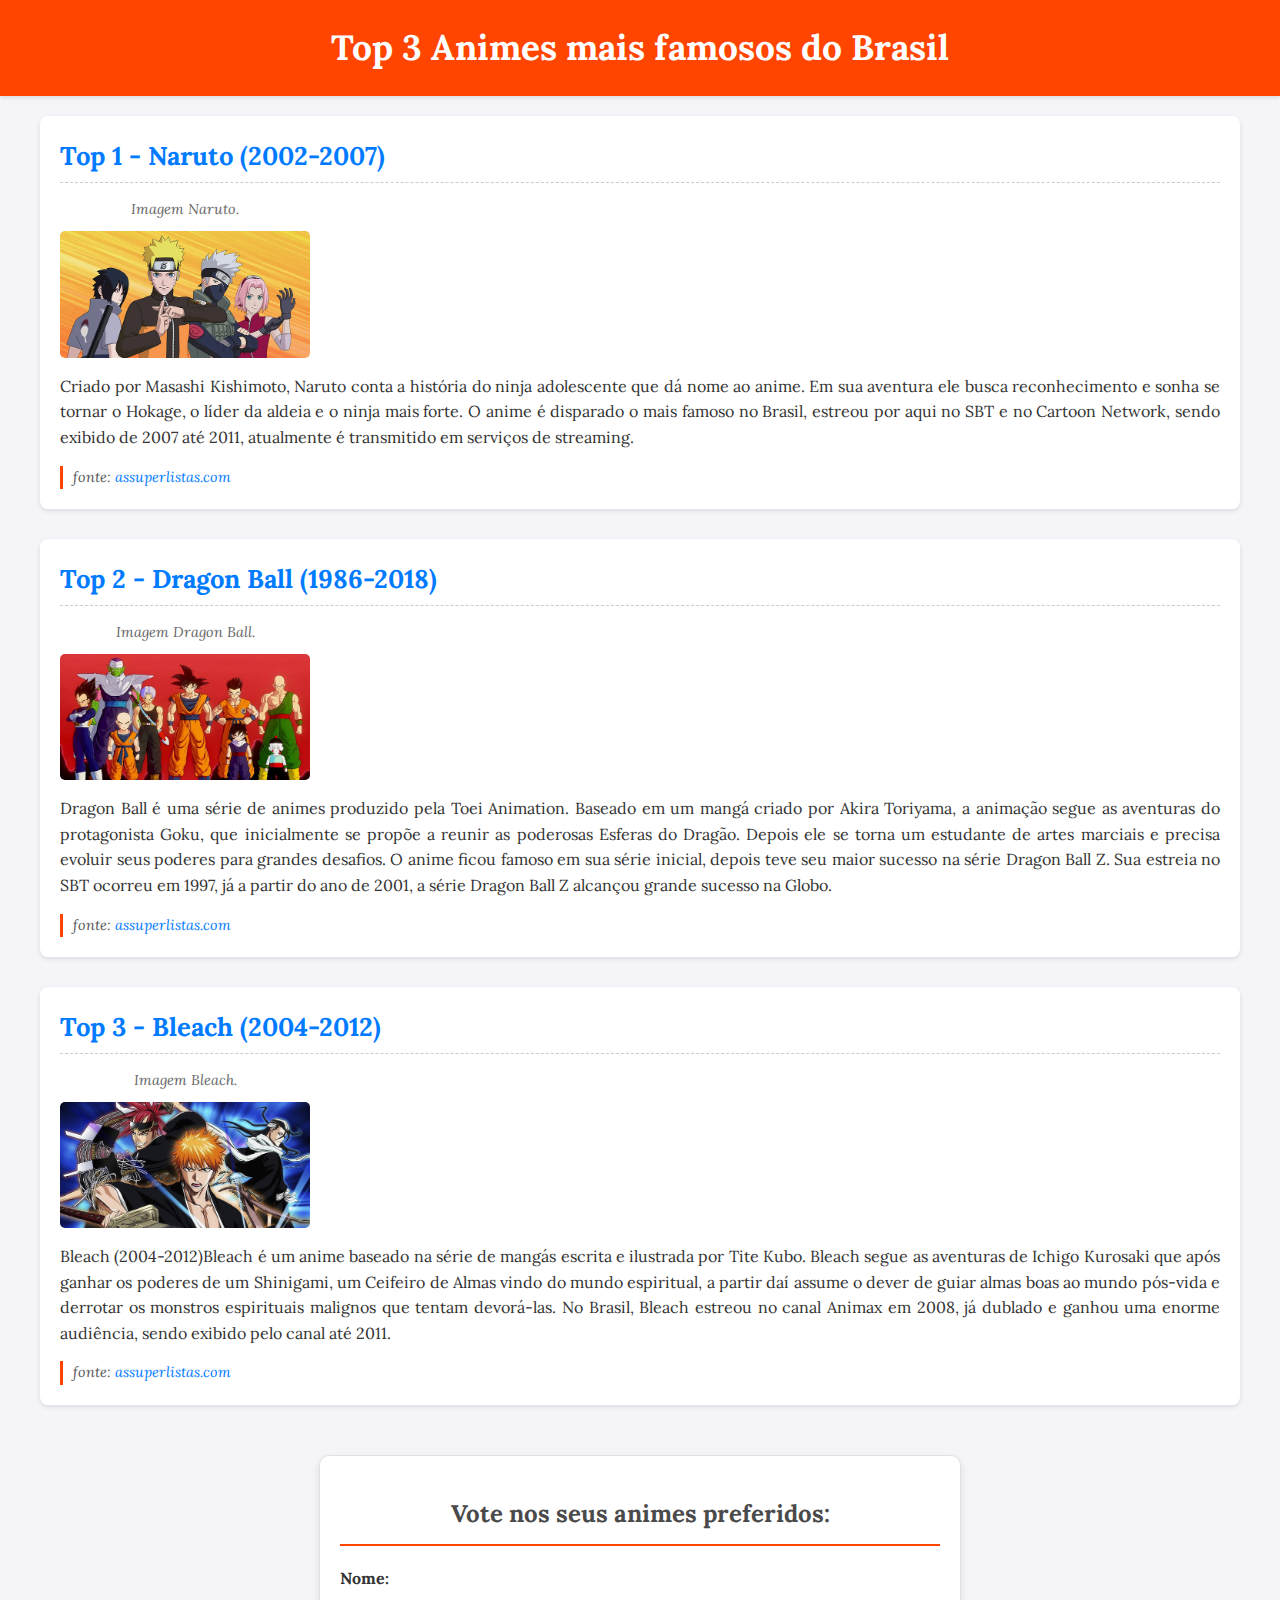
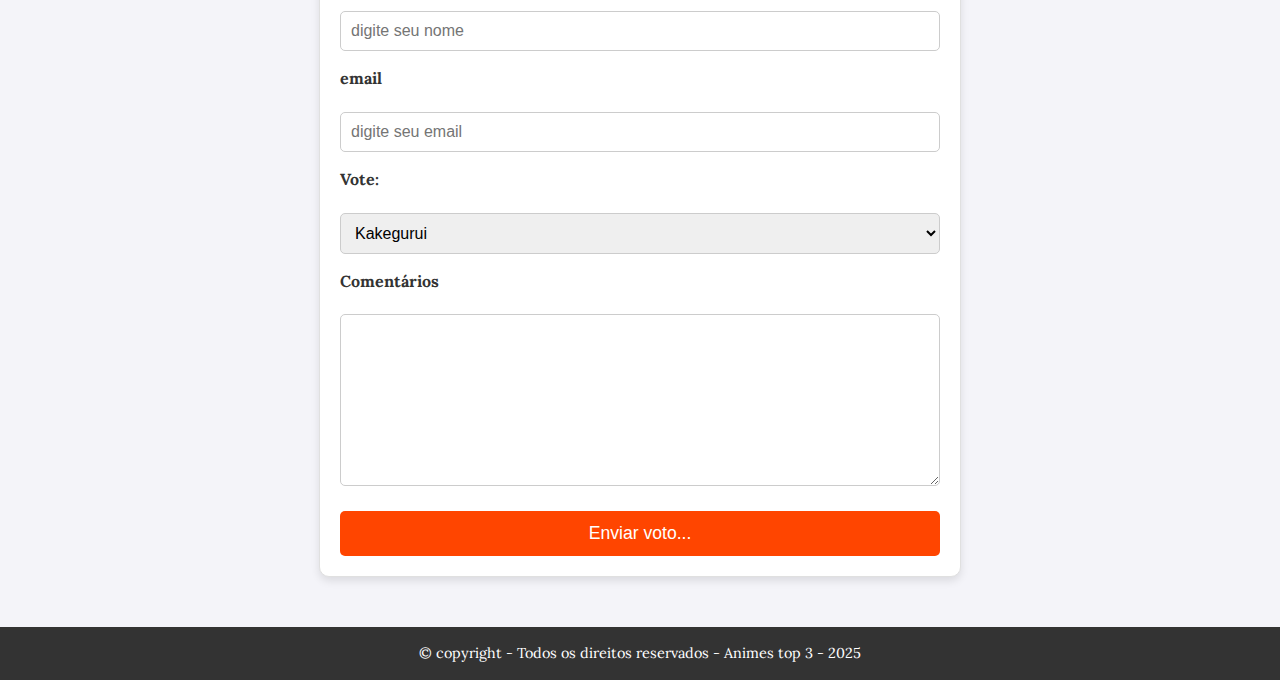
<file: pratica.html>
<!DOCTYPE html>
<html lang="pt-BR">
<head>
    <meta charset="UTF-8">
    <meta name="viewport" content="width=device-width, initial-scale=1.0">
    <link rel="stylesheet" href="css/style.css">
    <title>Meu Portfólio</title>
</head>
<body>
<!-- Cabeçalho -->
    <header>
        <h1>Top 3 Animes mais famosos do Brasil</h1>
    </header>
    <!-- Conteúdo principal -->
    <main>
        <!-- Seção 1 -->
        <section>
          <article>
            <h2>Top 1 - Naruto (2002-2007)</h2>
            <div class="conteudo-flex">
                <figure>
                    <figcaption>Imagem Naruto.</figcaption>
                    <img src="images/naruto.jpg" alt="imagem Naruto">
                </figure>            
                <div class="texto-flex"> 
                    <p>Criado por Masashi Kishimoto, Naruto conta a história do ninja adolescente que dá nome ao anime. Em sua aventura ele busca reconhecimento e sonha se tornar o Hokage, o líder da aldeia e o ninja mais forte. O anime é disparado o mais famoso no Brasil, estreou por aqui no SBT e no Cartoon Network, sendo exibido de 2007 até 2011, atualmente é transmitido em serviços de streaming.</p>
                    <cite>fonte: <a href="https://assuperlistas.com/2025/09/26/animes-famosos-no-brasil/">assuperlistas.com</a></cite>
                </div>
            </div>           
          </article> 
        </section>
        <!-- Seção 2 -->
        <section>
            <article>
                <h2>Top 2 - Dragon Ball (1986-2018)</h2>
                <div class="conteudo-flex">
                    <figure>
                        <figcaption>Imagem Dragon Ball.</figcaption>
                        <img src="images/dragon_ball.jpg" alt="imagem Dragon ball">
                    </figure>
                    <div class="texto-flex">                   
                        <p>Dragon Ball é uma série de animes produzido pela Toei Animation. Baseado em um mangá criado por Akira Toriyama, a animação segue as aventuras do protagonista Goku, que inicialmente se propõe a reunir as poderosas Esferas do Dragão. Depois ele se torna um estudante de artes marciais e precisa evoluir seus poderes para grandes desafios. O anime ficou famoso em sua série inicial, depois teve seu maior sucesso na série Dragon Ball Z. Sua estreia no SBT ocorreu em 1997, já a partir do ano de 2001, a série Dragon Ball Z alcançou grande sucesso na Globo.</p>
                        <cite>fonte: <a href="https://assuperlistas.com/2025/09/26/animes-famosos-no-brasil/">assuperlistas.com</a></cite>
                    </div>
                </div>
            </article>
        </section>
        <!-- Seção 3 -->
        <section>
            <article>
                <h2>Top 3 - Bleach (2004-2012)</h2>
                <div class="conteudo-flex">
                    <figure>
                        <figcaption>Imagem Bleach.</figcaption>
                        <img src="images/bleach.jpg" alt="imagem Bleach">
                    </figure> 
                    <div class="texto-flex"> 
                        <p>Bleach (2004-2012)Bleach é um anime baseado na série de mangás escrita e ilustrada por Tite Kubo. Bleach segue as aventuras de Ichigo Kurosaki que após ganhar os poderes de um Shinigami, um Ceifeiro de Almas vindo do mundo espiritual, a partir daí assume o dever de guiar almas boas ao mundo pós-vida e derrotar os monstros espirituais malignos que tentam devorá-las. No Brasil, Bleach estreou no canal Animax em 2008, já dublado e ganhou uma enorme audiência, sendo exibido pelo canal até 2011.</p>
                        <cite>fonte: <a href="https://assuperlistas.com/2025/09/26/animes-famosos-no-brasil/">assuperlistas.com</a></cite>
                    </div>
                </div>    
            </article>
        </section>
        <section>
            <h2>Vote nos seus animes preferidos: </h2>
            <form action="" method="post">
                <fieldset>
                    <label for="name">Nome:</label>
                    <input type="text" id="name" name="name" placeholder="digite seu nome" required="required">
                    <label for="email">email</label>
                    <input type="email" id="email" name="email" placeholder="digite seu email" required="required">
                    
                    <label for="vote">Vote:</label>
                    <select name="voto" id="voto">
                        <option value="dandadan">Dan Da Dan</option>
                        <option value="ranma">Ranma 1/2</option>
                        <option selected="selected" value="kakegurui">Kakegurui</option>
                    </select>
                    <label for="comentarios">Comentários</label>
                    <textarea name="comentarios" id="comentarios" cols="50" rows="10">
                        

                    </textarea>
                </fieldset>
                <button type="submit">Enviar voto...</button>
            </form>
        </section>
    </main>
    <!-- Rodapé -->
    <footer>
        &copy; copyright - Todos os direitos reservados - Animes top 3 - 2025
    </footer>
    
</body>
</html>
</file>
<file: css/style.css>
@import url('https://fonts.googleapis.com/css2?family=Bitcount+Grid+Single:wght@100..900&display=swap');@import url('https://fonts.googleapis.com/css2?family=Bitcount+Grid+Single:wght@100..900&family=Lora:ital,wght@0,400..700;1,400..700&display=swap');

/* ==================================== */
/* 1. RESET E ESTILOS GERAIS (BODY)     */
/* ==================================== */
body {
    font-family: "Lora", serif;
    font-optical-sizing: auto;
    font-weight: 400;
    font-style: normal;
    margin: 0;
    padding: 0;
    background-color: #f4f4f9; /* Fundo claro para o corpo */
    color: #333;
    line-height: 1.6;
}

/* ==================================== */
/* 2. CABEÇALHO (HEADER) E RODAPÉ (FOOTER) */
/* ==================================== */
header {
    background-color: #ff4500; /* Cor de destaque (Laranja/Vermelho) */
    color: white;
    padding: 20px 0;
    text-align: center;
    box-shadow: 0 2px 4px rgba(0, 0, 0, 0.1);
}

header h1 {
    margin: 0;
    font-size: 2.2em;
}

footer {
    background-color: #333;
    color: white;
    text-align: center;
    padding: 15px 0;
    margin-top: 30px;
    font-size: 0.9em;
}


/* ==================================== */
/* 3. CONTEÚDO PRINCIPAL (MAIN)         */
/* ==================================== */
main {
    max-width: 1200px; /* Largura máxima do conteúdo */
    margin: 20px auto; /* Centraliza o conteúdo principal */
    padding: 0 15px;
}

/* ==================================== */
/* 4. ESTILO DOS ARTIGOS (ANIME TOPS)   */
/* ==================================== */

/* Container de cada artigo */
section:not(:last-child) {
    margin-bottom: 30px;
    padding: 20px;
    background-color: white;
    border-radius: 8px;
    box-shadow: 0 2px 5px rgba(0, 0, 0, 0.1);
}

article {
    
    margin: 0;
    padding: 0; 
}

article h2 {
    color: #007bff; 
    font-size: 1.6em;
    margin-top: 0; /* Garante que ele fique colado no topo do article */
    margin-bottom: 15px; /* Adiciona espaço abaixo do título */
    border-bottom: 1px dashed #ccc;
    padding-bottom: 5px;
}

figure {
    flex-shrink: 0; /* Impede a figura de encolher */
    width: 250px; /* Largura fixa para a área da imagem */
    margin: 0;
    padding: 0;
}

article img {
    width: 100%;
    height: auto;
    border-radius: 5px;
    display: block;
}

figcaption {
    text-align: center;
    font-style: italic;
    font-size: 0.9em;
    color: #666;
    margin-bottom: 10px;
}

article h2 {
    color: #007bff; 
    font-size: 1.6em;
    margin-top: 0; /* Garante que ele fique colado no topo do article */
    margin-bottom: 15px; /* Adiciona espaço abaixo do título */
    border-bottom: 1px dashed #ccc;
    padding-bottom: 5px;
}

article p {
    text-align: justify; /* Justifica o texto do parágrafo */
    margin-bottom: 15px;
}

cite {
    display: block;
    font-size: 0.9em;
    color: #555;
    border-left: 3px solid #ff4500;
    padding-left: 10px;
    margin-top: 10px;
}

cite a {
    color: #007bff;
    text-decoration: none;
}
cite a:hover {
    text-decoration: underline;
}

/* ==================================== */
/* 5. ESTILO DO FORMULÁRIO (VOTAÇÃO)    */
/* (Reutiliza estilos do exercício anterior) */
/* ==================================== */

section:last-child {
    max-width: 600px; /* Limita a largura do formulário */
    margin: 50px auto; 
    padding: 20px;
    border: 1px solid #e0e0e0;
    border-radius: 10px;
    background-color: white; /* Fundo branco para o formulário */
    box-shadow: 0 4px 8px rgba(0, 0, 0, 0.1);
}

section:last-child h2 {
    text-align: center;
    color: #4a4a4a;
    border-bottom: 2px solid #ff4500; 
    padding-bottom: 10px;
    margin-bottom: 20px;
}

fieldset {
    border: none; 
    padding: 0;
    margin: 0;
    display: flex;
    flex-direction: column; 
    gap: 15px; 
}

label {
    display: block; 
    font-weight: bold;
    color: #333;
    margin-bottom: 5px; 
}

input[type="text"],
input[type="email"],
select,
textarea {
    width: 100%; 
    padding: 10px;
    border: 1px solid #ccc;
    border-radius: 5px;
    box-sizing: border-box; 
    font-size: 1em;
}

textarea {
    resize: vertical; 
}

button[type="submit"] {
    display: block; 
    width: 100%; 
    padding: 12px;
    margin-top: 25px;
    background-color: #ff4500;
    color: white;
    border: none;
    border-radius: 5px;
    font-size: 1.1em;
    cursor: pointer;
    transition: background-color 0.3s ease;
}

button[type="submit"]:hover {
    background-color: #e03d00;
}

/* ==================================== */
/* 6. MEDIA QUERY PARA RESPONSIVIDADE   */
/* ==================================== */

@media (max-width: 800px) {
    /* Em telas menores, o artigo deve empilhar a imagem e o texto */
    article {
        flex-direction: column;
    }
    
    figure {
        width: 100%; /* Imagem ocupa a largura total */
    }
}
</file>
